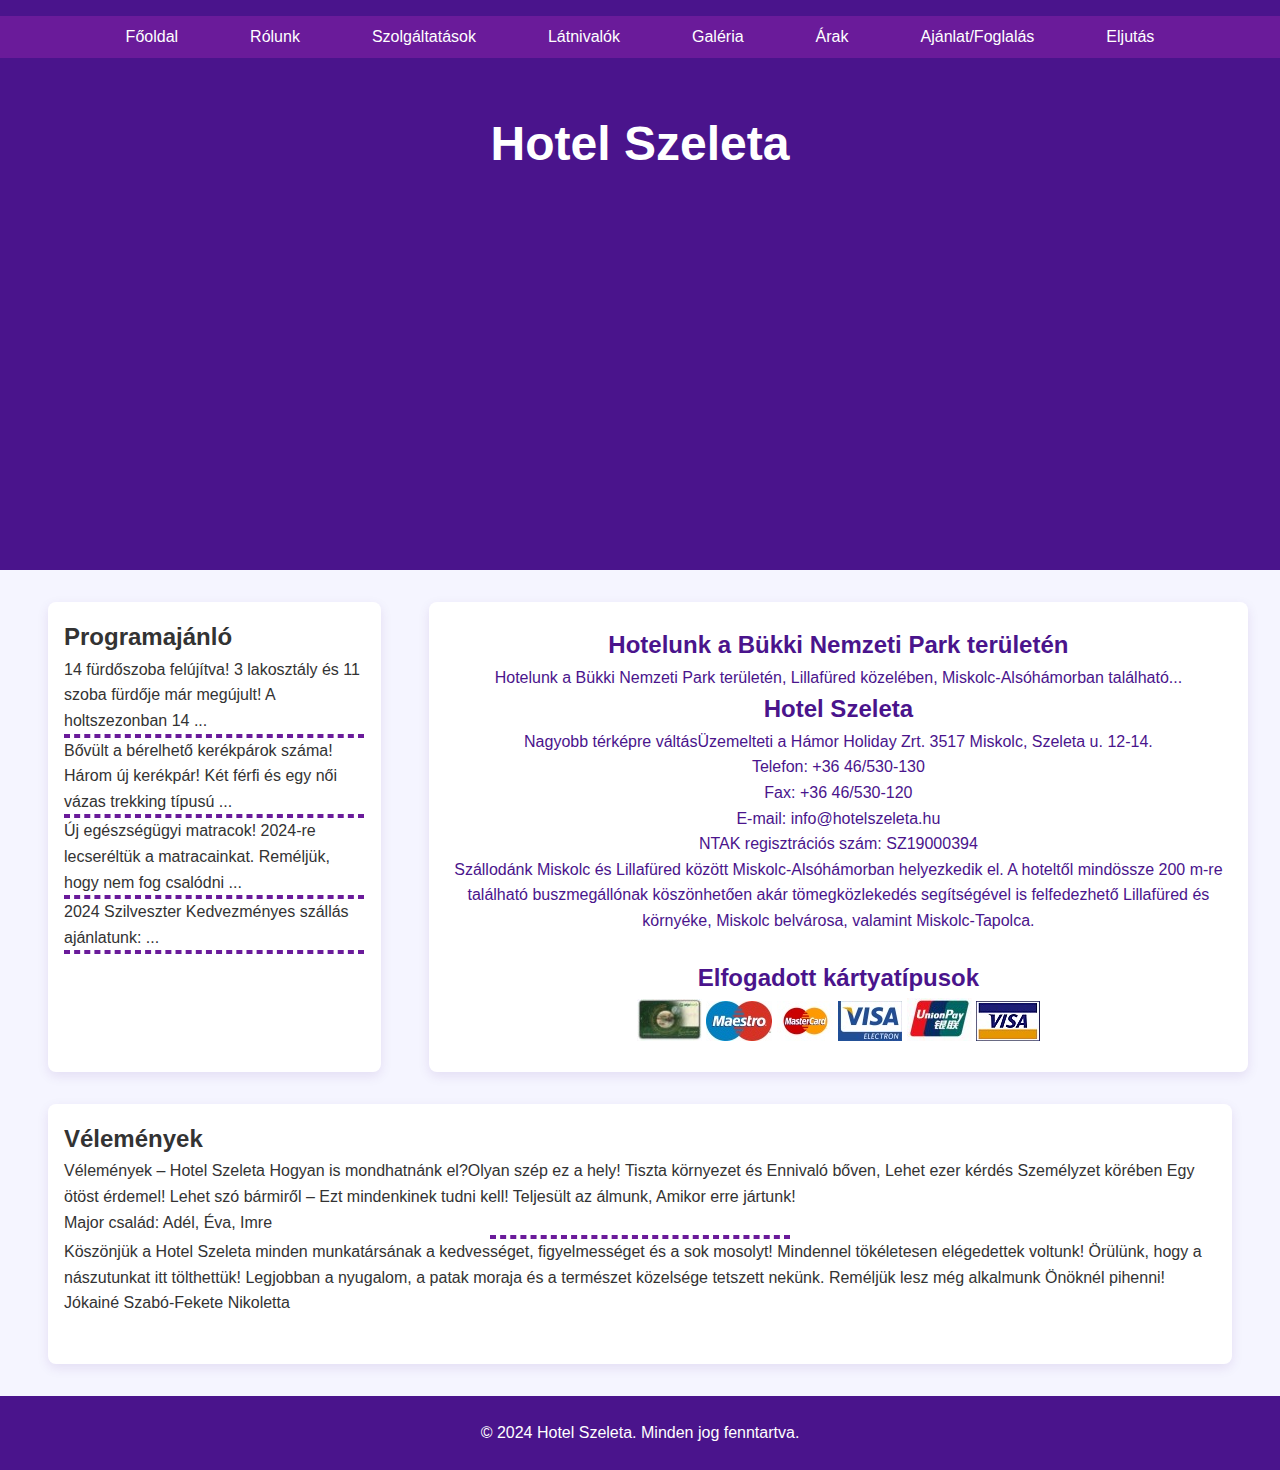
<file: index.html>
<!DOCTYPE html>
<html lang="hu">
<head>
    <meta charset="UTF-8">
    <meta name="viewport" content="width=device-width, initial-scale=1">
    <title>Hotel Szeleta</title>
    <link rel="stylesheet" href="css.css">
</head>
<body>
    <header>
        <nav>
            <ul>
                <li><a href="index.html">Főoldal</a></li>
                <li><a href="rolunk.html">Rólunk</a></li>
                <li><a href="szolgaltatasok.html">Szolgáltatások</a></li>
                <li><a href="latnivalok.html">Látnivalók</a></li>
                <li><a href="galerai.html">Galéria</a></li>
                <li><a href="arak.html">Árak</a></li>
                <li><a href="foglalas.html">Ajánlat/Foglalás</a></li>
                <li><a href="terkep.html">Eljutás</a></li>
            </ul>
        </nav>
        <div class="fejlec">
            <h1>Hotel Szeleta</h1>
            <div class="mozgatas">
                <img class="oldalak" src="kepek/keeep.png">
                <img class="oldalak" src="kepek/kep1 (13).jpeg">
                <img class="oldalak" src="kepek/kep1 (5).jpeg">
            </div>
        </div>
    </header>
    <main>
        <section class="tartalom">
            <aside class="bal">
                <div class="doboz">
                    <h2>Programajánló</h2>
                    14 fürdőszoba felújítva!
                    3 lakosztály és 11 szoba fürdője már megújult! A holtszezonban 14 ...
                    <hr class="vonal">
                    Bővült a bérelhető kerékpárok száma!
                    Három új kerékpár! Két férfi és egy női vázas trekking típusú ...
                    <hr class="vonal">
                    Új egészségügyi matracok!
                    2024-re lecseréltük a matracainkat. Reméljük, hogy nem fog csalódni ...
                    <hr class="vonal">
                    2024 Szilveszter
                    Kedvezményes szállás ajánlatunk: ...
                    <hr class="vonal">
                </div>

            </aside>
            <article class="kozep">
                <h2 class="szoveg"><b>Hotelunk a Bükki Nemzeti Park területén</b></h2>
                <p class="szoveg">Hotelunk a Bükki Nemzeti Park területén, Lillafüred közelében, Miskolc-Alsóhámorban található...</p>
                <h2 class="szoveg"> Hotel Szeleta</h2>
                <p class="szoveg"> Nagyobb térképre váltásÜzemelteti a Hámor Holiday Zrt.
                3517 Miskolc, Szeleta u. 12-14.
                <br>
                Telefon: +36 46/530-130<br>
                Fax: +36 46/530-120<br>
                E-mail: info@hotelszeleta.hu<br>
                NTAK regisztrációs szám: SZ19000394 <br></p>
                <p class="szoveg">Szállodánk Miskolc és Lillafüred között Miskolc-Alsóhámorban helyezkedik el. A hoteltől mindössze 200 m-re található buszmegállónak köszönhetően akár tömegközlekedés segítségével is felfedezhető Lillafüred és környéke, Miskolc belvárosa, valamint Miskolc-Tapolca.</p> 
                <br>
                <div class="szoveg">
                <h2 class="szoveg">Elfogadott kártyatípusok</h2>
                <img src="kepek/szep-e1325096642727.jpg" alt="" srcset="">
                <img src="kepek/maestro.jpg" alt="" srcset="">
                <img src="kepek/mastercard.jpg" alt="" srcset="">
                <img src="kepek/visa-electron.jpg" alt="" srcset="">
                <img src="kepek/union-e1325096425754.jpg" alt="" srcset="">
                <img src="kepek/visa.jpg" alt="" srcset="">
                </div>
            </article>
            <aside class="jobb">
                <div class="doboz">
                    <h2 >Vélemények</h2>
                    Vélemények – Hotel Szeleta
                    Hogyan is mondhatnánk el?Olyan szép ez a hely! Tiszta környezet és Ennivaló bőven, Lehet ezer kérdés Személyzet körében Egy ötöst érdemel! Lehet szó bármiről – Ezt mindenkinek tudni kell! Teljesült az álmunk, Amikor erre jártunk!
                    <br>Major család: Adél, Éva, Imre 
                    <hr class="vonal">
                    Köszönjük a Hotel Szeleta minden munkatársának a kedvességet, figyelmességet és a sok mosolyt! Mindennel tökéletesen elégedettek voltunk! Örülünk, hogy a nászutunkat itt tölthettük! Legjobban a nyugalom, a patak moraja és a természet közelsége tetszett nekünk. Reméljük lesz még alkalmunk Önöknél pihenni!
                    <br>Jókainé Szabó-Fekete Nikoletta
                </div>
            </aside>
        </section>
    </main>
    <footer>
        <p>© 2024 Hotel Szeleta. Minden jog fenntartva.</p>
    </footer>
</body>
</html>
</file>
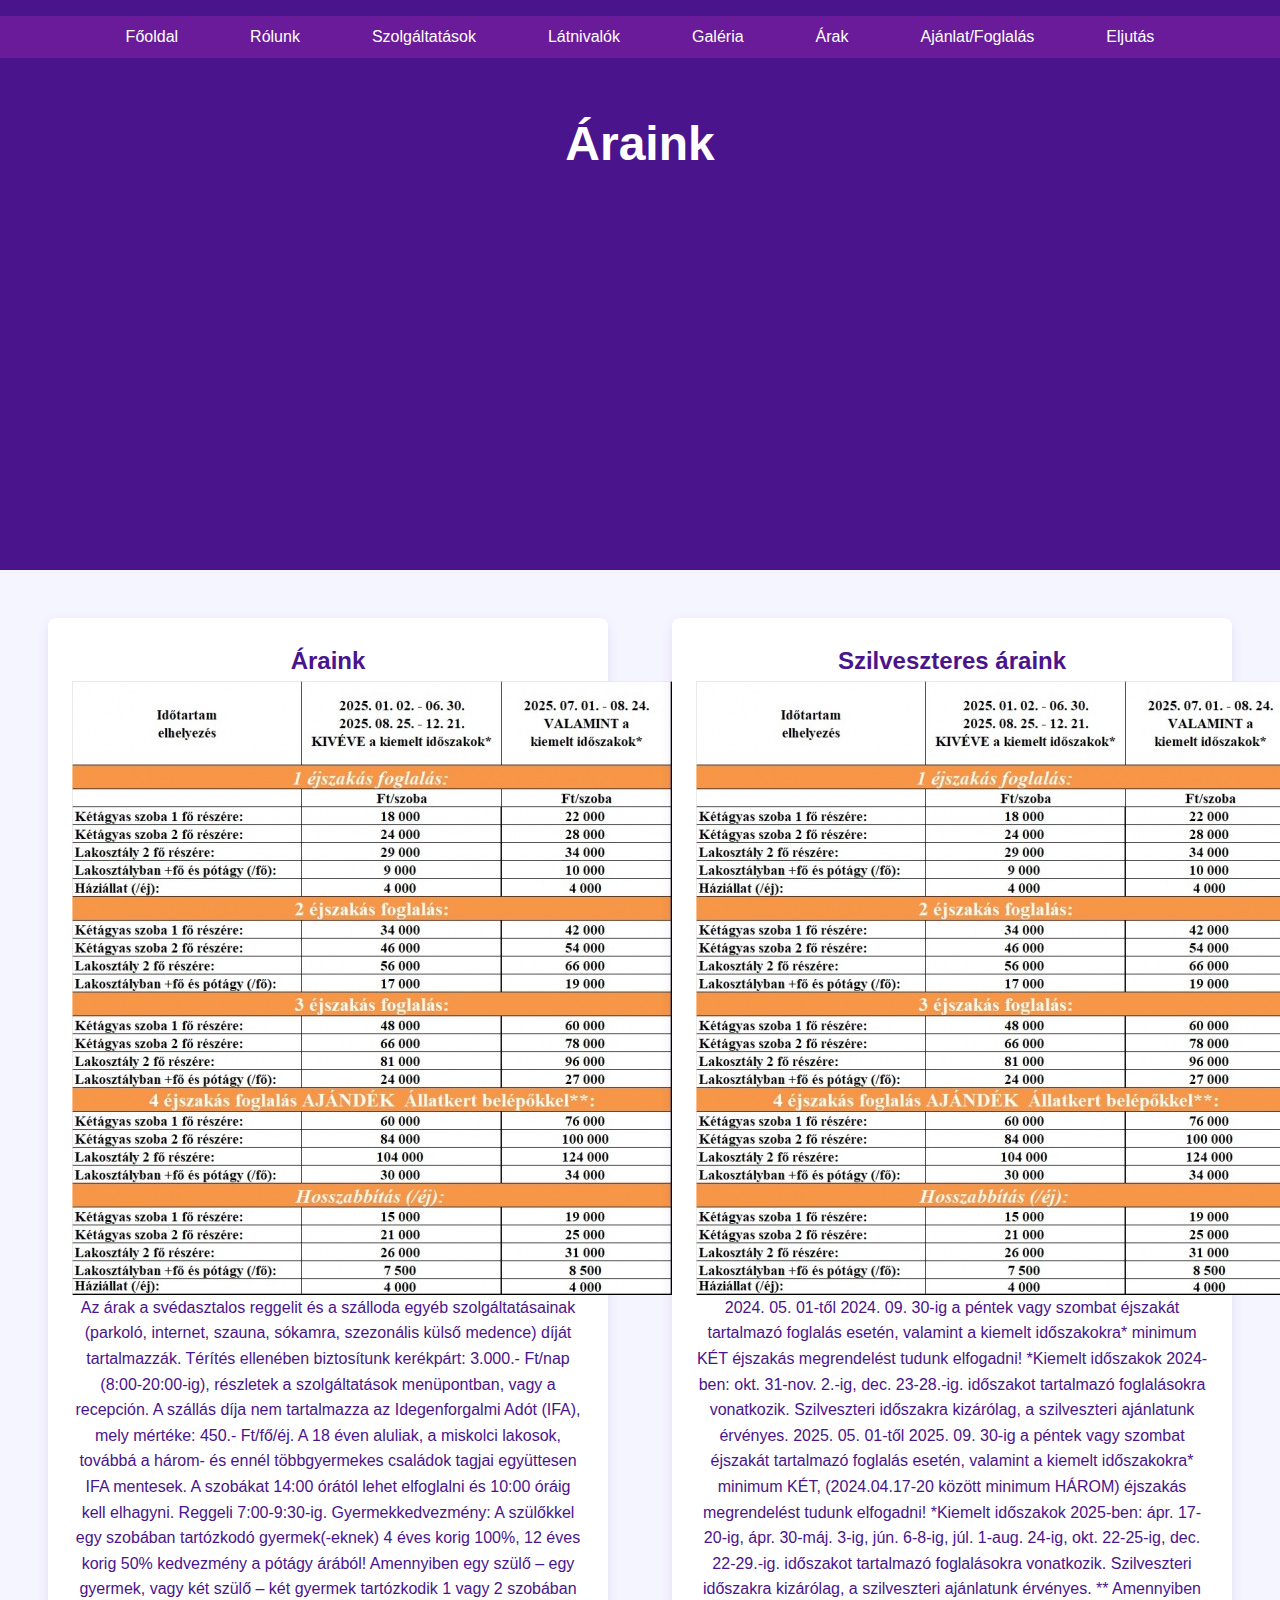
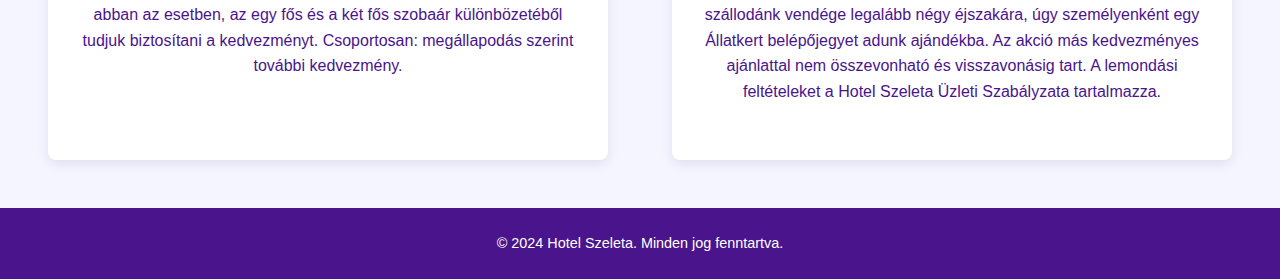
<file: arak.html>
<!DOCTYPE html>
<html lang="hu">
<head>
    <meta charset="UTF-8">
    <meta name="viewport" content="width=device-width, initial-scale=1">
    <title>Hotel Szeleta</title>
    <link rel="stylesheet" href="arak.css">
</head>
<body>
    <header>
        <nav>
            <ul>
                <li><a href="index.html">Főoldal</a></li>
                <li><a href="rolunk.html">Rólunk</a></li>
                <li><a href="szolgaltatasok.html">Szolgáltatások</a></li>
                <li><a href="latnivalok.html">Látnivalók</a></li>
                <li><a href="galeria.html">Galéria</a></li>
                <li><a href="arak.html">Árak</a></li>
                <li><a href="foglalas.html">Ajánlat/Foglalás</a></li>
                <li><a href="terkep.html">Eljutás</a></li>
            </ul>
        </nav>
        <div class="fejlec">
            <h1>Áraink</h1>
            <div class="mozgatas">
                <img class="oldalak" src="kepek/keeep.png">
                <img class="oldalak" src="kepek/kep1 (13).jpeg">
                <img class="oldalak" src="kepek/kep1 (5).jpeg">
            </div>
        </div>
    </header>
    <main>
        <section class="tartalom">
            <article class="kozep">
                <h2 class="szoveg"><b>Áraink</b></h2>
                <img class="arak" src="kepek/arak2.jpg" alt="" srcset="">
                <p class="szoveg">Az árak a svédasztalos reggelit és a szálloda egyéb szolgáltatásainak (parkoló, internet, szauna, sókamra, szezonális külső medence) díját tartalmazzák. Térítés ellenében biztosítunk kerékpárt: 3.000.- Ft/nap (8:00-20:00-ig), részletek a szolgáltatások menüpontban, vagy a recepción.

                    A szállás díja nem tartalmazza az Idegenforgalmi Adót (IFA), mely mértéke: 450.- Ft/fő/éj. A 18 éven aluliak, a miskolci lakosok, továbbá a három- és ennél többgyermekes családok tagjai együttesen IFA mentesek.
                    
                    A szobákat 14:00 órától lehet elfoglalni és 10:00 óráig kell elhagyni. Reggeli 7:00-9:30-ig.
                    
                    Gyermekkedvezmény: A szülőkkel egy szobában tartózkodó gyermek(-eknek) 4 éves korig 100%, 12 éves korig 50% kedvezmény a pótágy árából! Amennyiben egy szülő – egy gyermek, vagy két szülő – két gyermek tartózkodik 1 vagy 2 szobában abban az esetben, az egy fős és a két fős szobaár különbözetéből tudjuk biztosítani a kedvezményt.
                    
                    Csoportosan: megállapodás szerint további kedvezmény.</p>

            </article>
            <aside class="jobb">
                <div class="doboz">
                    <h2 class="szoveg">Szilveszteres áraink</h2>
                    <img class="arak" src="kepek/arak.jpg" alt="" srcset="">
                    <p class="szoveg">2024. 05. 01-től 2024. 09. 30-ig a péntek vagy szombat éjszakát tartalmazó foglalás esetén, valamint a kiemelt időszakokra* minimum KÉT éjszakás megrendelést tudunk elfogadni!

                        *Kiemelt időszakok 2024-ben: okt. 31-nov. 2.-ig, dec. 23-28.-ig. időszakot tartalmazó foglalásokra vonatkozik. Szilveszteri időszakra kizárólag, a szilveszteri ajánlatunk érvényes.
                        
                        
                        2025. 05. 01-től 2025. 09. 30-ig a péntek vagy szombat éjszakát tartalmazó foglalás esetén, valamint a kiemelt időszakokra* minimum KÉT, (2024.04.17-20 között minimum HÁROM) éjszakás megrendelést tudunk elfogadni!
                        *Kiemelt időszakok 2025-ben: ápr. 17-20-ig, ápr. 30-máj. 3-ig, jún. 6-8-ig, júl. 1-aug. 24-ig, okt. 22-25-ig, dec. 22-29.-ig. időszakot tartalmazó foglalásokra vonatkozik. Szilveszteri időszakra kizárólag, a szilveszteri ajánlatunk érvényes.
                        ** Amennyiben szállodánk vendége legalább négy éjszakára, úgy személyenként egy Állatkert belépőjegyet adunk ajándékba. Az akció más kedvezményes ajánlattal nem összevonható és visszavonásig tart.
                        
                        A lemondási feltételeket a Hotel Szeleta Üzleti Szabályzata tartalmazza.</p>

                </div>
            </aside>
        </section>
    </main>
    <footer>
        <p>© 2024 Hotel Szeleta. Minden jog fenntartva.</p>
    </footer>
</body>
</html>
</file>
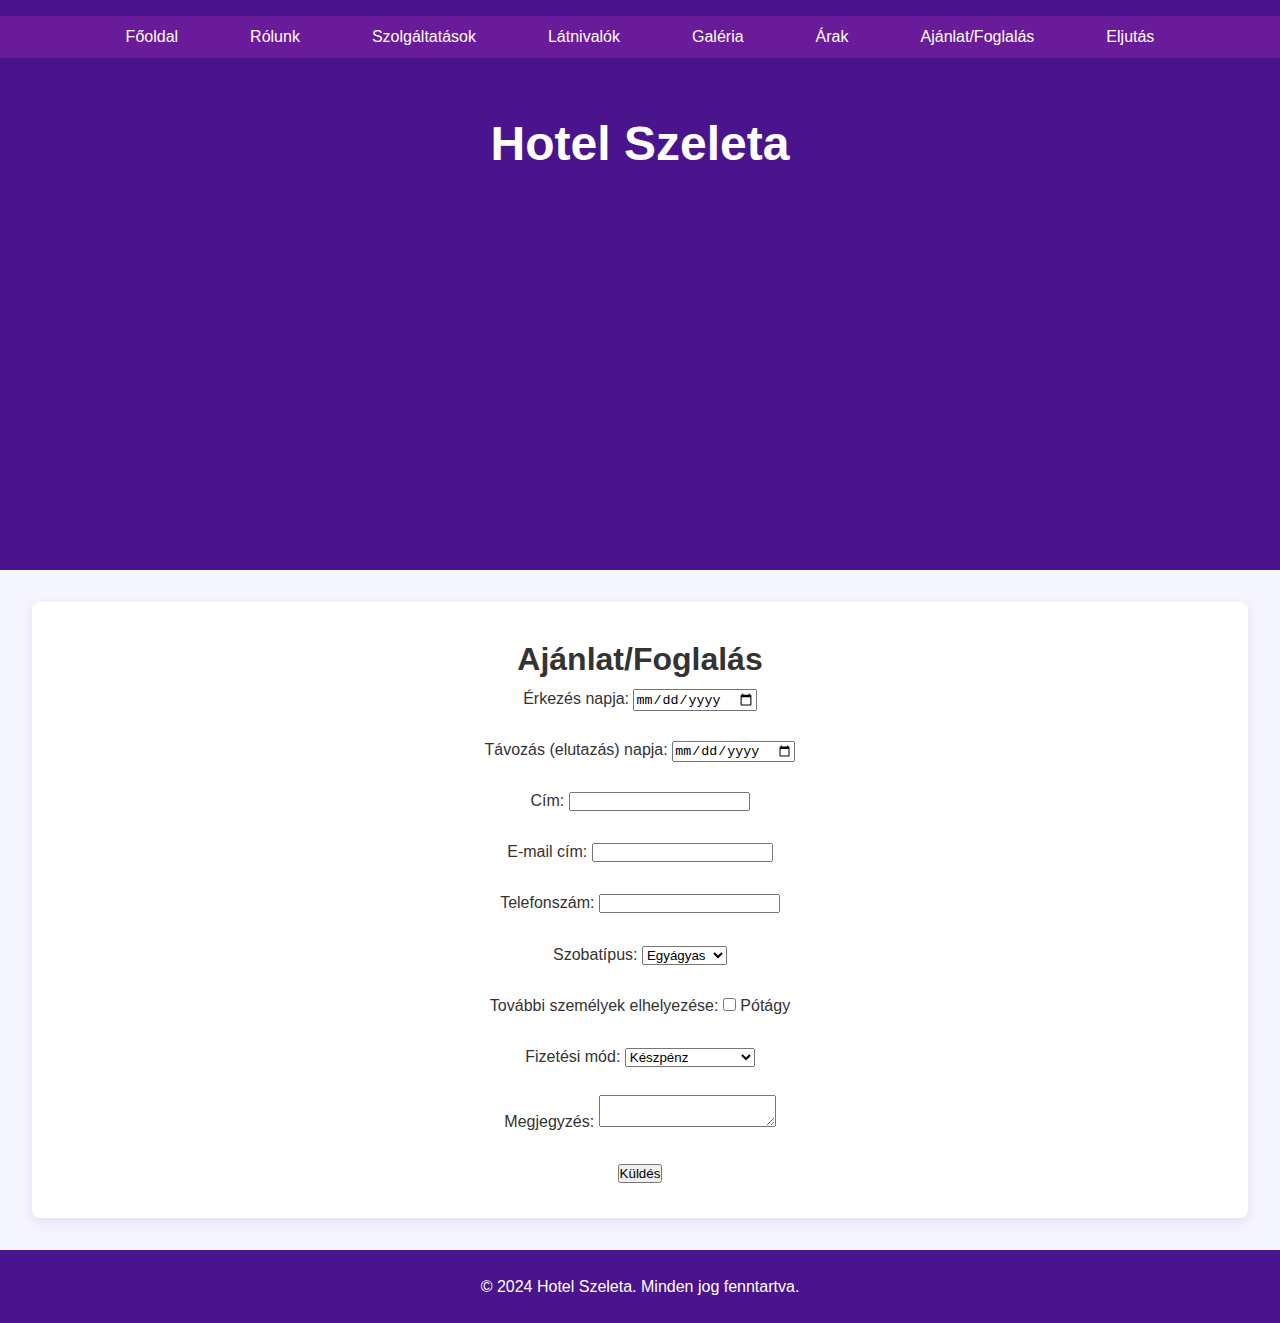
<file: foglalas.html>
<!DOCTYPE html>
<html lang="hu">
<head>
    <meta charset="UTF-8">
    <meta name="viewport" content="width=device-width, initial-scale=1">
    <title>Hotel Szeleta</title>
    <link rel="stylesheet" href="foglalas.css">
</head>
<body>
    <header>
        <nav>
            <ul>
                <li><a href="index.html">Főoldal</a></li>
                <li><a href="rolunk.html">Rólunk</a></li>
                <li><a href="szolgaltatasok.html">Szolgáltatások</a></li>
                <li><a href="latnivalok.html">Látnivalók</a></li>
                <li><a href="galeria.html">Galéria</a></li>
                <li><a href="arak.html">Árak</a></li>
                <li><a href="foglalas.html">Ajánlat/Foglalás</a></li>
                <li><a href="terkep.html">Eljutás</a></li>
            </ul>
        </nav>
        <div class="fejlec">
            <h1>Hotel Szeleta</h1>
            <div class="mozgatas">
                <img class="oldalak" src="kepek/keeep.png">
                <img class="oldalak" src="kepek/kep1 (13).jpeg">
                <img class="oldalak" src="kepek/kep1 (5).jpeg">
            </div>
        </div>
    </header>
    <main>
        <section class="tartalom">
            <article class="kozep">
                <form>
                    <h1>Ajánlat/Foglalás</h1>
                    
                    <label for="erkezes">Érkezés napja:</label>
                    <input type="date" id="erkezes" name="erkezes"><br><br>
                    
                    <label for="tavozas">Távozás (elutazás) napja:</label>
                    <input type="date" id="tavozas" name="tavozas"><br><br>
                    
                    <label for="cim">Cím:</label>
                    <input type="text" id="cim" name="cim"><br><br>
                    
                    <label for="email">E-mail cím:</label>
                    <input type="email" id="email" name="email"><br><br>
                    
                    <label for="telefon">Telefonszám:</label>
                    <input type="tel" id="telefon" name="telefon"><br><br>
                    
                    <label for="szoba">Szobatípus:</label>
                    <select id="szoba" name="szoba">
                        <option value="single">Egyágyas</option>
                        <option value="double">Kétágyas</option>
                        <option value="suite">Lakosztály</option>
                    </select><br><br>
                    
                    <label for="agy">További személyek elhelyezése:</label>
                    <input type="checkbox" id="agy" name="agy" value="agy"> Pótágy<br><br>
                    
                    <label for="fizetes">Fizetési mód:</label>
                    <select id="fizetes" name="fizetes">
                        <option value="penz">Készpénz</option>
                        <option value="kartya">Bankkártya</option>
                        <option value="otp-szep">OTP SZÉP kártya</option>
                        <option value="mkb-szep">MKB SZÉP kártya</option>
                        <option value="kandh-szep">K&H SZÉP kártya</option>
                    </select><br><br>
                    
                    <label for="megjegyzes">Megjegyzés:</label>
                    <textarea id="megjegyzes" name="megjegyzes"></textarea><br><br>
                    
                    <input type="submit" value="Küldés">
                </form>
            </article>

        </section>
    </main>
    <footer>
        <p>© 2024 Hotel Szeleta. Minden jog fenntartva.</p>
    </footer>
</body>
</html>
</file>
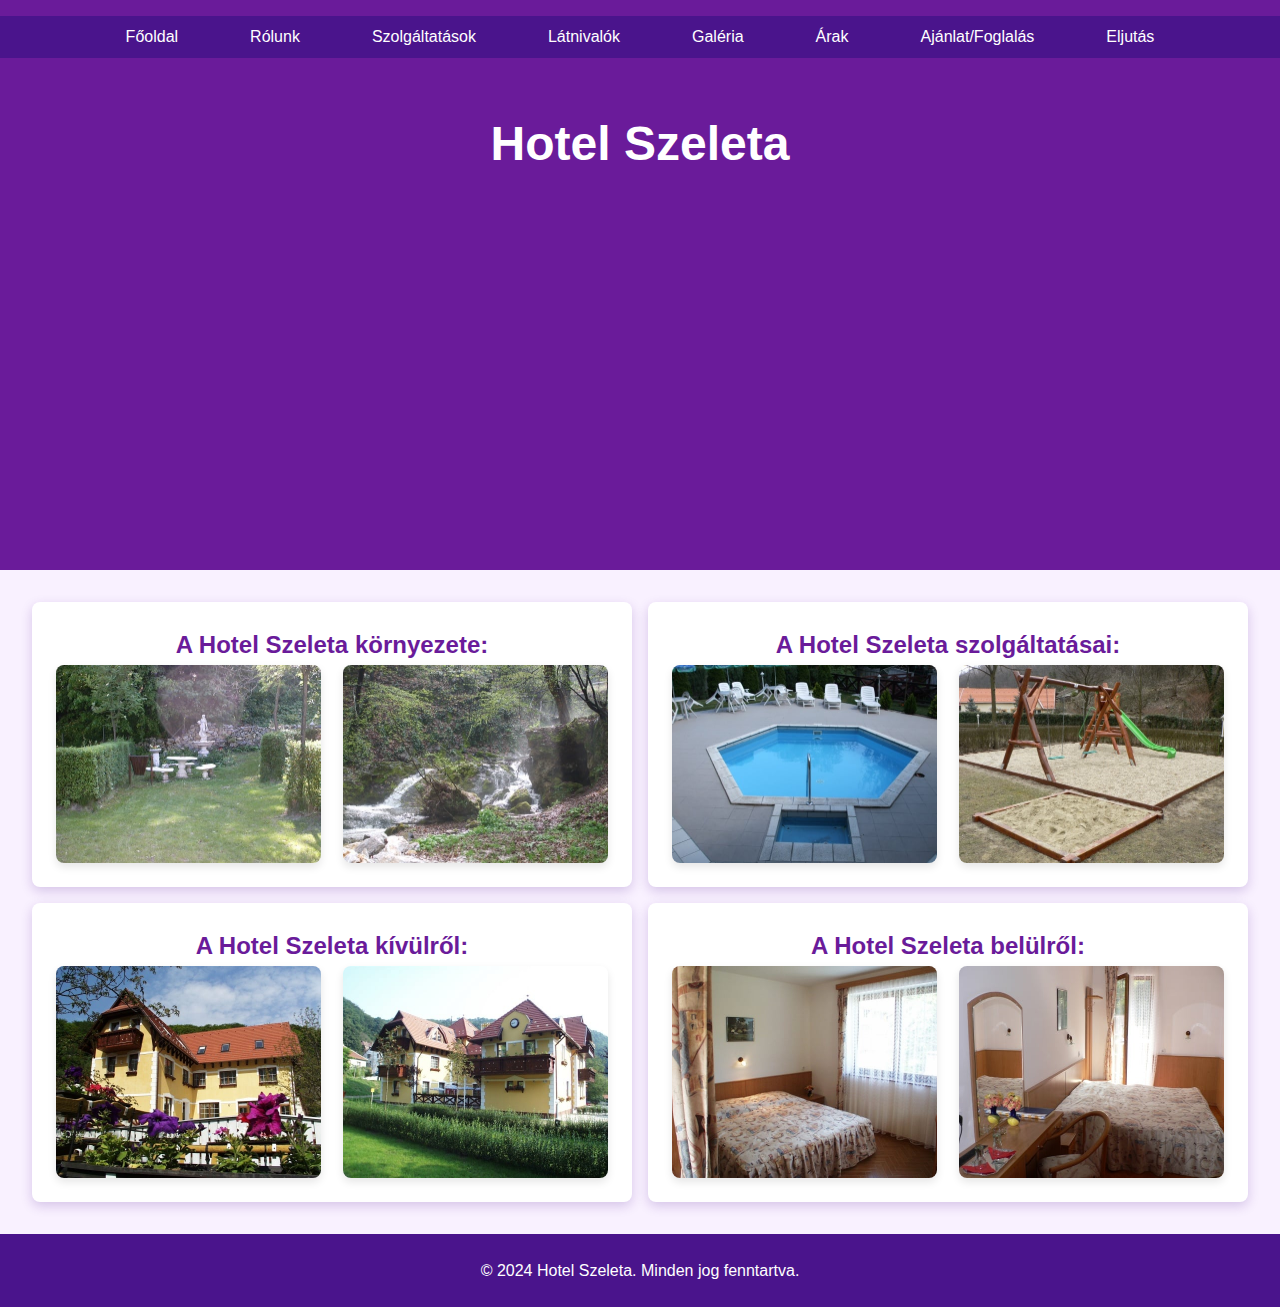
<file: galeria.html>
<!DOCTYPE html>
<html lang="hu">
<head>
    <meta charset="UTF-8">
    <meta name="viewport" content="width=device-width, initial-scale=1">
    <title>Hotel Szeleta</title>
    <link rel="stylesheet" href="galeria.css">
</head>
<body>

    <header>
        <nav>
            <ul>
                <li><a href="index.html">Főoldal</a></li>
                <li><a href="rolunk.html">Rólunk</a></li>
                <li><a href="szolgaltatasok.html">Szolgáltatások</a></li>
                <li><a href="latnivalok.html">Látnivalók</a></li>
                <li><a href="galeria.html">Galéria</a></li>
                <li><a href="arak.html">Árak</a></li>
                <li><a href="foglalas.html">Ajánlat/Foglalás</a></li>
                <li><a href="terkep.html">Eljutás</a></li>
            </ul>
        </nav>
        <div class="fejlec">
            <h1>Hotel Szeleta</h1>
            <div class="mozgatas">
                <img class="oldalak" src="kepek/keeep.png">
                <img class="oldalak" src="kepek/kep1 (13).jpeg">
                <img class="oldalak" src="kepek/kep1 (5).jpeg">
            </div>
        </div>
    </header>
    
    <main>
        <section class="tartalom">
            <div class="doboz">
                <h2 class="szoveg">A Hotel Szeleta környezete:</h2>
                <div class="kepek">
                    <img src="kepek/kep1 (11).jpeg" alt="">
                    <img src="kepek/kep1 (49).jpeg" alt="">
                </div>
            </div>

            <div class="doboz">
                <h2 class="szoveg">A Hotel Szeleta szolgáltatásai:</h2>
                <div class="kepek">
                    <img src="kepek/kep1 (30).jpeg" alt="">
                    <img src="kepek/kep1 (36).jpeg" alt="">
                </div>
            </div>

            <div class="doboz">
                <h2 class="szoveg">A Hotel Szeleta kívülről:</h2>
                <div class="kepek">
                    <img src="kepek/kep1 (13).jpeg" alt="">
                    <img src="kepek/kep1 (24).jpeg" alt="">
                </div>
            </div>

            <div class="doboz">
                <h2 class="szoveg">A Hotel Szeleta belülről:</h2>
                <div class="kepek">
                    <img src="kepek/kep1 (56).jpeg" alt="">
                    <img src="kepek/kep1 (38).jpeg" alt="">
                </div>
            </div>
        </section>
    </main>

    <footer>
        <p>© 2024 Hotel Szeleta. Minden jog fenntartva.</p>
    </footer>
</body>
</html>
</file>
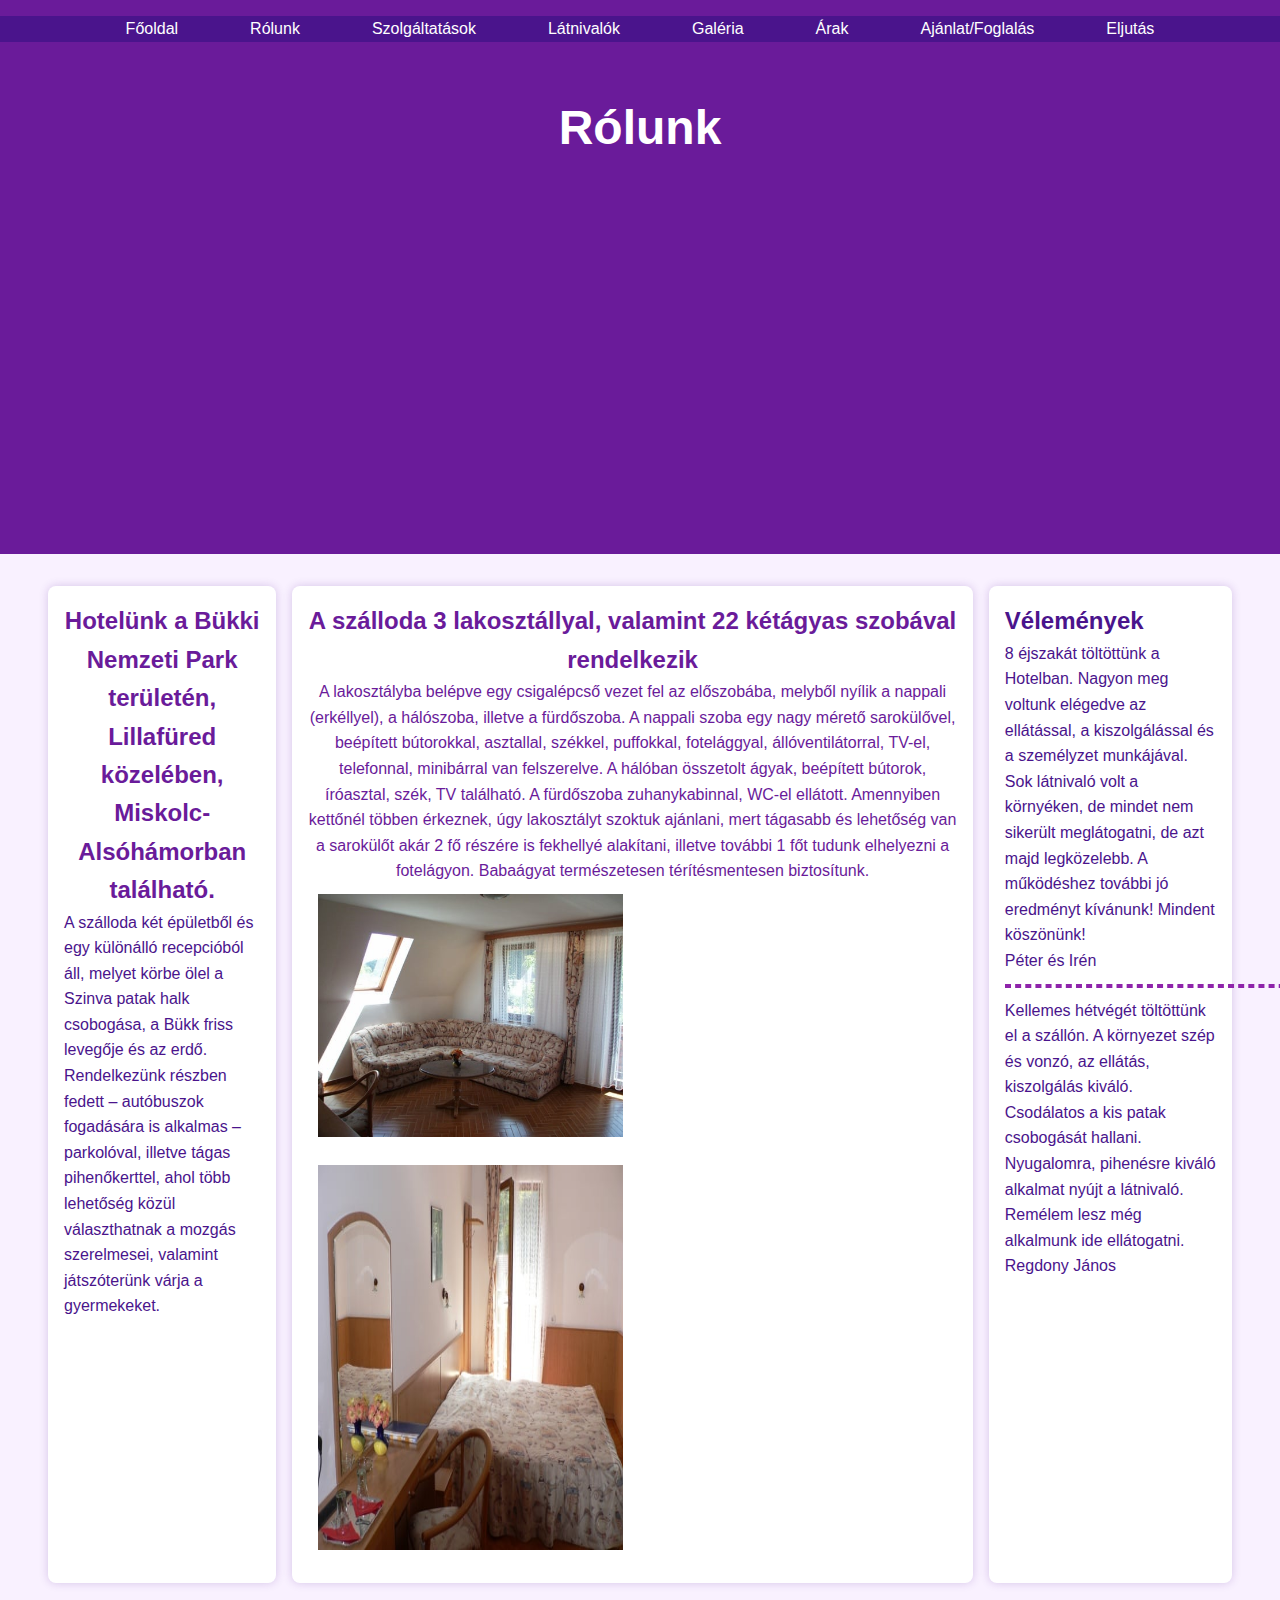
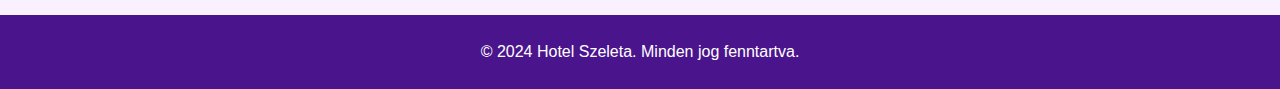
<file: rolunk.html>
<!DOCTYPE html>
<html lang="hu">
<head>
    <meta charset="UTF-8">
    <meta name="viewport" content="width=device-width, initial-scale=1">
    <title>Hotel Szeleta - Rólunk</title>
    <link rel="stylesheet" href="rolunk.css">
</head>
<body>
    <header>
        <nav>
            <ul>
                <li><a href="index.html">Főoldal</a></li>
                <li><a href="rolunk.html">Rólunk</a></li>
                <li><a href="szolgaltatasok.html">Szolgáltatások</a></li>
                <li><a href="latnivalok.html">Látnivalók</a></li>
                <li><a href="galeria.html">Galéria</a></li>
                <li><a href="arak.html">Árak</a></li>
                <li><a href="foglalas.html">Ajánlat/Foglalás</a></li>
                <li><a href="tertep.html">Eljutás</a></li>
            </ul>
        </nav>
        <div class="fejlec">
            <h1>Rólunk</h1>
            <div class="mozgatas">
                <img class="oldalak" src="kepek/keeep.png">
                <img class="oldalak" src="kepek/kep1 (13).jpeg">
                <img class="oldalak" src="kepek/kep1 (5).jpeg">
            </div>
        </div>
    </header>
    <main>
        <section class="tartalom">
            <aside class="bal">
                <div class="doboz">
                    <h2 class="szoveg">Hotelünk a Bükki Nemzeti Park területén, Lillafüred közelében, Miskolc-Alsóhámorban található.</h2>
                    A szálloda két épületből és egy különálló recepcióból áll, melyet körbe ölel a Szinva patak halk csobogása, a Bükk friss levegője és az erdő. Rendelkezünk részben fedett – autóbuszok fogadására is alkalmas – parkolóval, illetve tágas pihenőkerttel, ahol több lehetőség közül választhatnak a mozgás szerelmesei, valamint játszóterünk várja a gyermekeket.

                </div>

            </aside>
            <article class="kozep">
                <h2 class="szoveg"><b>A szálloda 3 lakosztállyal, valamint 22 kétágyas szobával rendelkezik</b></h2>
                <p class="szoveg">A lakosztályba belépve egy csigalépcső vezet fel az előszobába, melyből nyílik a nappali (erkéllyel), a hálószoba, illetve a fürdőszoba. A nappali szoba egy nagy mérető sarokülővel, beépített bútorokkal, asztallal, székkel, puffokkal, fotelággyal, állóventilátorral, TV-el, telefonnal, minibárral van felszerelve. A hálóban összetolt ágyak, beépített bútorok, íróasztal, szék, TV található. A fürdőszoba zuhanykabinnal, WC-el ellátott. Amennyiben kettőnél többen érkeznek, úgy lakosztályt szoktuk ajánlani, mert tágasabb és lehetőség van a sarokülőt akár 2 fő részére is fekhellyé alakítani, illetve további 1 főt tudunk elhelyezni a fotelágyon. Babaágyat természetesen térítésmentesen biztosítunk.</p>
                <img class="kepek2" src="kepek/kep1 (19).jpeg" alt="">
                <img class="kepek2" src="kepek/kep1 (38).jpeg" height="405px" alt="">
            </article>
            <aside class="jobb">
                <div class="doboz">
                    <h2 >Vélemények</h2>
                    8 éjszakát töltöttünk a Hotelban. Nagyon meg voltunk elégedve az ellátással, a kiszolgálással és a személyzet munkájával. Sok látnivaló volt a környéken, de mindet nem sikerült meglátogatni, de azt majd legközelebb. A működéshez további jó eredményt kívánunk! Mindent köszönünk!

                    <br>Péter és Irén
                    <hr class="vonal">
                    Kellemes hétvégét töltöttünk el a szállón. A környezet szép és vonzó, az ellátás, kiszolgálás kiváló. Csodálatos a kis patak csobogását hallani. Nyugalomra, pihenésre kiváló alkalmat nyújt a látnivaló. Remélem lesz még alkalmunk ide ellátogatni.
                    <br>Regdony János
                </div>
            </aside>
        </section>
    </main>
    <footer>
        <p>© 2024 Hotel Szeleta. Minden jog fenntartva.</p>
    </footer>
</body>
</html>
</file>
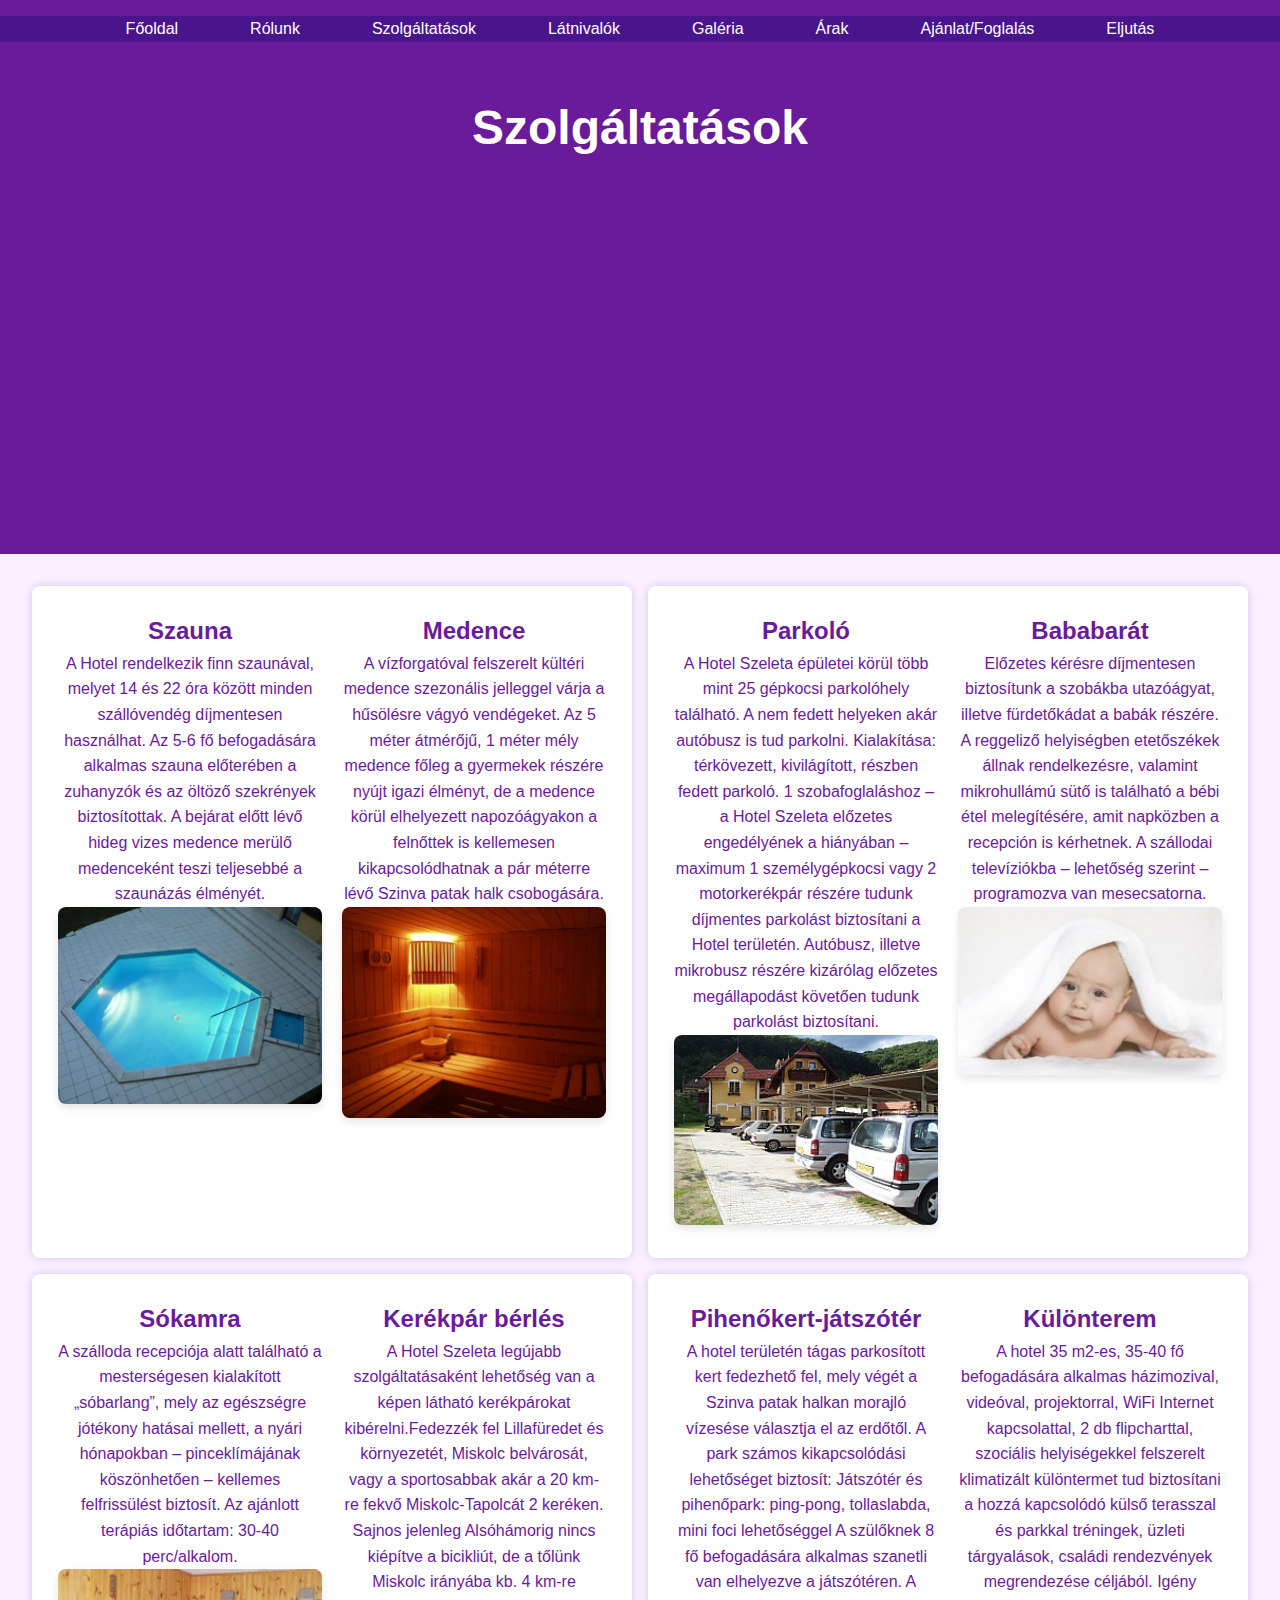
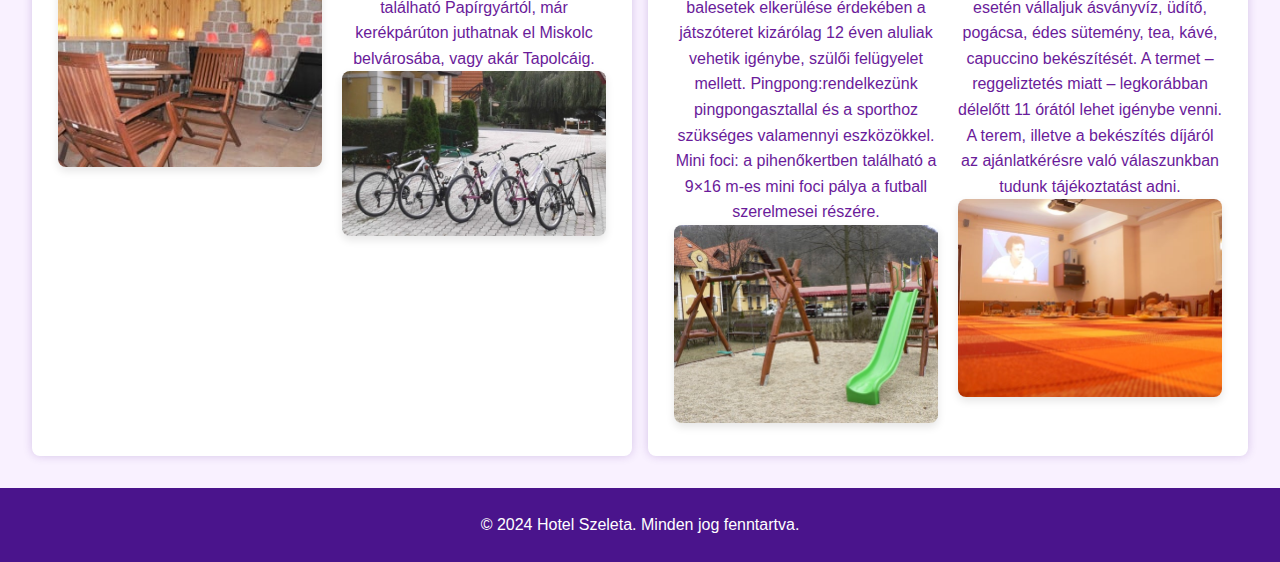
<file: szolgaltatasok.html>
<!DOCTYPE html>
<html lang="hu">
<head>
    <meta charset="UTF-8">
    <meta name="viewport" content="width=device-width, initial-scale=1">
    <title>Hotel Szeleta</title>
    <link rel="stylesheet" href="szolgaltatasok.css">
</head>
<body>

    <header>
        <nav>
            <ul>
                <li><a href="index.html">Főoldal</a></li>
                <li><a href="rolunk.html">Rólunk</a></li>
                <li><a href="szolgaltatasok.html">Szolgáltatások</a></li>
                <li><a href="latnivalok.html">Látnivalók</a></li>
                <li><a href="galeria.html">Galéria</a></li>
                <li><a href="arak.html">Árak</a></li>
                <li><a href="foglalas.html">Ajánlat/Foglalás</a></li>
                <li><a href="terkep.html">Eljutás</a></li>
            </ul>
        </nav>
        <div class="fejlec">
            <h1>Szolgáltatások</h1>
            <div class="mozgatas">
                <img class="oldalak" src="kepek/keeep.png">
                <img class="oldalak" src="kepek/kep1 (13).jpeg">
                <img class="oldalak" src="kepek/kep1 (5).jpeg">
            </div>
        </div>
    </header>
    
    <main>
        <section class="tartalom">
            <div class="doboz">
                <div class="fodoboz">

                    <div class="belsodoboz">
                        <h2 class="szoveg">Szauna</h2>
                        <p class="szoveg">A Hotel rendelkezik finn szaunával, melyet 14 és 22 óra között minden szállóvendég díjmentesen használhat. Az 5-6 fő befogadására alkalmas szauna előterében a zuhanyzók és az öltöző szekrények biztosítottak. A bejárat előtt lévő hideg vizes medence merülő medenceként teszi teljesebbé a szaunázás élményét. </p>
                        <img src="kepek/kep1 (7).jpeg" alt="" class="kep">
                    </div>
                    <div class="belsodoboz">
                        <h2 class="szoveg">Medence</h2>
                        <p class="szoveg">A vízforgatóval felszerelt kültéri medence szezonális jelleggel várja a hűsölésre vágyó vendégeket. Az 5 méter átmérőjű, 1 méter mély medence főleg a gyermekek részére nyújt igazi élményt, de a medence körül elhelyezett napozóágyakon a felnőttek is kellemesen kikapcsolódhatnak a pár méterre lévő Szinva patak halk csobogására.</p>
                        <img src="kepek/kep1 (51).jpeg" alt="" class="kep">
                    </div>
                </div>
            </div>

            <div class="doboz">
                <div class="fodoboz">

                    <div class="belsodoboz">
                        <h2 class="szoveg">Parkoló</h2>
                        <p class="szoveg">A Hotel Szeleta épületei körül több mint 25 gépkocsi parkolóhely található. A nem fedett helyeken akár autóbusz is tud parkolni. Kialakítása: térkövezett, kivilágított, részben fedett parkoló.
                            1 szobafoglaláshoz – a Hotel Szeleta előzetes engedélyének a hiányában – maximum 1 személygépkocsi vagy 2 motorkerékpár részére tudunk díjmentes parkolást biztosítani a Hotel területén. Autóbusz, illetve mikrobusz részére kizárólag előzetes megállapodást követően tudunk parkolást biztosítani. </p>
                        <img src="kepek/parkolo.jpg" alt="" class="kep">
                    </div>
                    <div class="belsodoboz">
                        <h2 class="szoveg">Bababarát</h2>
                        <p class="szoveg">Előzetes kérésre díjmentesen biztosítunk a szobákba utazóágyat, illetve fürdetőkádat a babák részére. A reggeliző helyiségben etetőszékek állnak rendelkezésre, valamint mikrohullámú sütő is található a bébi étel melegítésére, amit napközben a recepción is kérhetnek. A szállodai televíziókba – lehetőség szerint – programozva van mesecsatorna.</p>
                        <img src="kepek/baba.jpg" alt="" class="kep">
                    </div>
                </div>
            </div>

            <div class="doboz">
                <div class="fodoboz">

                    <div class="belsodoboz">
                        <h2 class="szoveg">Sókamra</h2>
                        <p class="szoveg"> A szálloda recepciója alatt található a mesterségesen kialakított „sóbarlang”, mely az egészségre jótékony hatásai mellett, a nyári hónapokban – pinceklímájának köszönhetően – kellemes felfrissülést biztosít. Az ajánlott terápiás időtartam: 30-40 perc/alkalom.</p>
                        <img src="kepek/kep1 (16).jpeg" alt="" class="kep">
                    </div>
                    <div class="belsodoboz">
                        <h2 class="szoveg">Kerékpár bérlés</h2>
                        <p class="szoveg">A Hotel Szeleta legújabb szolgáltatásaként lehetőség van a képen látható kerékpárokat kibérelni.Fedezzék fel Lillafüredet és környezetét, Miskolc belvárosát, vagy a sportosabbak akár a 20 km-re fekvő Miskolc-Tapolcát 2 keréken. Sajnos jelenleg Alsóhámorig nincs kiépítve a bicikliút, de a tőlünk Miskolc irányába kb. 4 km-re található Papírgyártól, már kerékpárúton juthatnak el Miskolc belvárosába, vagy akár Tapolcáig.</p>
                        <img src="kepek/kep1 (46).jpeg" alt="" class="kep">
                    </div>
                </div>
            </div>

            <div class="doboz">
                <div class="fodoboz">

                    <div class="belsodoboz">
                        <h2 class="szoveg">Pihenőkert-játszótér</h2>
                        <p class="szoveg">A hotel területén tágas parkosított kert fedezhető fel, mely végét a Szinva patak halkan morajló vízesése választja el az erdőtől. A park számos kikapcsolódási lehetőséget biztosít:
                            Játszótér és pihenőpark: ping-pong, tollaslabda, mini foci lehetőséggel
                            A szülőknek 8 fő befogadására alkalmas szanetli van elhelyezve a játszótéren. A balesetek elkerülése érdekében a játszóteret kizárólag 12 éven aluliak vehetik igénybe, szülői felügyelet mellett.
                            Pingpong:rendelkezünk pingpongasztallal és a sporthoz szükséges valamennyi eszközökkel.
                            Mini foci: a pihenőkertben található a 9×16 m-es mini foci pálya a futball szerelmesei részére.</p>
                        <img src="kepek/kep1 (15).jpeg" alt="" class="kep">
                    </div>
                    <div class="belsodoboz">
                        <h2 class="szoveg">Különterem</h2>
                        <p class="szoveg">A hotel 35 m2-es, 35-40 fő befogadására alkalmas házimozival, videóval, projektorral, WiFi Internet kapcsolattal, 2 db flipcharttal, szociális helyiségekkel felszerelt klimatizált különtermet tud biztosítani a hozzá kapcsolódó külső terasszal és parkkal tréningek, üzleti tárgyalások, családi rendezvények megrendezése céljából.

                            Igény esetén vállaljuk ásványvíz, üdítő, pogácsa, édes sütemény, tea, kávé, capuccino bekészítését.
                            
                            A termet – reggeliztetés miatt – legkorábban délelőtt 11 órától lehet igénybe venni.
                            
                            A terem, illetve a bekészítés díjáról az ajánlatkérésre való válaszunkban tudunk tájékoztatást adni.</p>
                        <img src="kepek/kep1 (29).jpeg" alt="" class="kep">
                    </div>
                </div>
            </div>
        </section>
    </main>

    <footer>
        <p>© 2024 Hotel Szeleta. Minden jog fenntartva.</p>
    </footer>
</body>
</html>
</file>
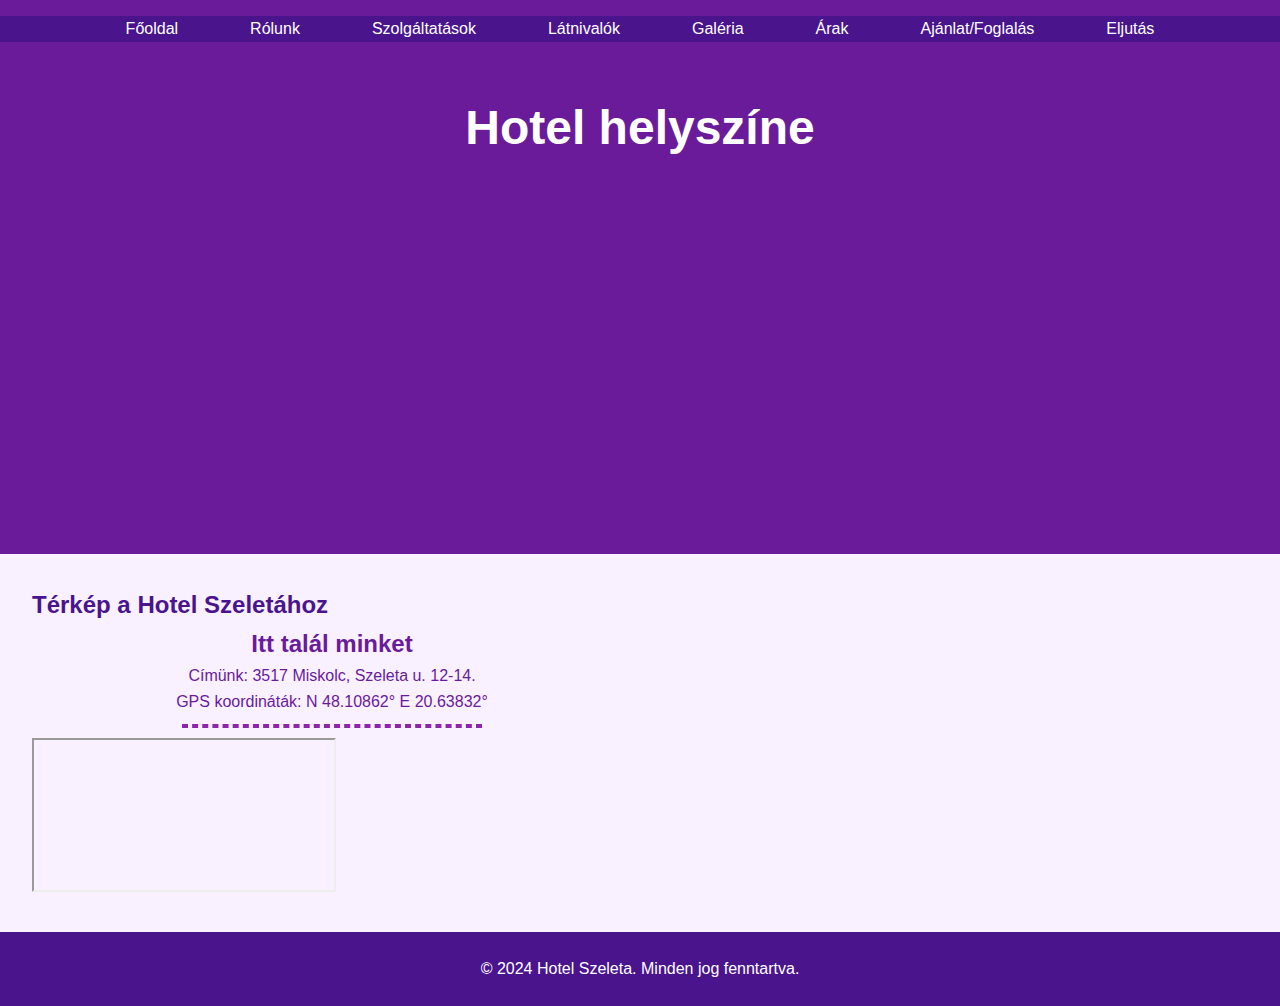
<file: terkep.html>
<!DOCTYPE html>
<html lang="hu">
<head>
    <meta charset="UTF-8">
    <meta name="viewport" content="width=device-width, initial-scale=1">
    <title>Hotel Szeleta</title>
    <link rel="stylesheet" href="terkep.css">
</head>
<body>
    <header>
        <nav>
            <ul>
                <li><a href="index.html">Főoldal</a></li>
                <li><a href="rolunk.html">Rólunk</a></li>
                <li><a href="szolgaltatasok.html">Szolgáltatások</a></li>
                <li><a href="latnivalok.html">Látnivalók</a></li>
                <li><a href="galeria.html">Galéria</a></li>
                <li><a href="arak.html">Árak</a></li>
                <li><a href="foglalas.html">Ajánlat/Foglalás</a></li>
                <li><a href="terkep.html">Eljutás</a></li>
            </ul>
        </nav>
        <div class="fejlec">
            <h1>Hotel helyszíne</h1>
            <div class="mozgatas">
                <img class="oldalak" src="kepek/keeep.png">
                <img class="oldalak" src="kepek/kep1 (13).jpeg">
                <img class="oldalak" src="kepek/kep1 (5).jpeg">
            </div>
        </div>
    </header>
    <main>
        <section class="tartalom">

            <article class="kozep">
                <div id="terkep2">
                    <h2>Térkép a Hotel Szeletához</h2>
                    <h2 class="szoveg">Itt talál minket</h2>
                    <p class="szoveg">Címünk: 3517 Miskolc, Szeleta u. 12-14.</p>
                    <p class="szoveg">GPS koordináták: N 48.10862° E 20.63832°</p>
                    <hr class="vonal">
                    <iframe 
                        class="terkep"
                        src="https://www.google.com/maps/embed?pb=!1m18!1m12!1m3!1d3361.3301155419585!2d20.63794567965408!3d48.10853301434082!2m3!1f0!2f0!3f0!3m2!1i1024!2i768!4f13.1!3m3!1m2!1s0x47409db98bdb182f%3A0x22021e73fc12cc28!2sHOTEL%20SZELETA!5e1!3m2!1shu!2shu!4v1727805525453!5m2!1shu!2shu"
                        allowfullscreen="" 
                        loading="lazy" 
                        referrerpolicy="no-referrer-when-downgrade">
                    </iframe>
                       
                    </iframe>
                </div>
            </article>
        </section>
    </main>
    <footer>
        <p>© 2024 Hotel Szeleta. Minden jog fenntartva.</p>
    </footer>
</body>
</html>
</file>
<file: css.css>
* {
    margin: 0;
    padding: 0;
    box-sizing: border-box;
}

body {
    font-family: 'Arial', sans-serif;
    line-height: 1.6;
    color: #333;
    background-color: #f5f5ff; /* Light lavender background */
    transition: background-color 0.3s ease;
}

header {
    background: #4a148c; /* Deep purple */
    color: #fff;
    padding: 1rem 0;
}

nav ul {
    list-style: none;
    display: flex;
    justify-content: center;
    padding: 0.5rem;
    background-color: #6a1b9a; /* Slightly lighter purple */
}

nav ul li {
    margin: 0 1rem;
}

nav ul li a {
    color: #fff;
    text-decoration: none;
    padding: 0.75rem 1.25rem;
    border-radius: 5px;
    transition: background 0.3s, color 0.3s;
}

nav ul li a:hover {
    background: #8e24aa; /* Lighter purple for hover */
    color: #f1e4ff;
}

.fejlec {
    text-align: center;
    padding: 3rem 0;
    background-color: #4a148c; /* Consistent deep purple */
    color: #fff;
}

.fejlec h1 {
    font-size: 3rem;
    margin-bottom: 1.5rem;
}

.mozgatas {
    position: relative;
    width: 100vw; 
    height: 300px;
    overflow: hidden;
}

.oldalak {
    position: absolute;
    width: 100%;
    height: 100%;
    top: 0;
    left: 0;
    opacity: 0;
    animation: fade 12s infinite;
    object-fit: cover;
    object-position: center;
}

.oldalak:nth-child(1) {
    animation-delay: 0s;
}

.oldalak:nth-child(2) {
    animation-delay: 4s;
}

.oldalak:nth-child(3) {
    animation-delay: 8s;
}

@keyframes fade {
    0%, 53.33%, 100% {
        opacity: 0;
    }
    20%, 33.33% {
        opacity: 1;
    }
}

@media screen and (max-width: 768px) {
    nav ul {
        flex-direction: column;
        align-items: center;
    }
}

main {
    display: flex;
    flex-wrap: wrap; /* Ensures responsiveness */
    gap: 2rem;
    justify-content: space-between;
    padding: 2rem;
}

.tartalom {
    display: flex;
    width: 100%;
    flex-wrap: wrap;
    gap: 2rem;
}

.bal, .jobb {
    flex: 1 1 20%; /* Responsive columns */
    padding: 1rem;
    background: #fff;
    margin: 0 1rem;
    box-shadow: 0 4px 12px rgba(74, 20, 140, 0.1); /* Purple shadow */
    border-radius: 8px;
}

.kozep {
    flex: 1 1 60%;
    padding: 1.5rem;
    background: #fff;
    box-shadow: 0 4px 12px rgba(74, 20, 140, 0.1);
    border-radius: 8px;
}

.doboz {
    margin-bottom: 2rem;
}

footer {
    text-align: center;
    padding: 1.5rem 0;
    background: #4a148c; /* Consistent deep purple */
    color: #fff;
}

.vonal {
    display: block;
    margin-left: auto;
    margin-right: auto;
    width: 300px;
    border: 2px dashed #6a1b9a; /* Purple dashed line */
}

.szoveg {
    text-align: center;
    color: #4a148c; /* Deep purple text */
}
</file>
<file: arak.css>
* {
    margin: 0;
    padding: 0;
    box-sizing: border-box;
}

body {
    font-family: 'Arial', sans-serif;
    line-height: 1.6;
    color: #333;
    background-color: #f5f5ff; /* Light lavender background */
    transition: background-color 0.3s ease;
}

header {
    background: #4a148c; /* Deep purple */
    color: #fff;
    padding: 1rem 0;
}

nav ul {
    list-style: none;
    display: flex;
    justify-content: center;
    padding: 0.5rem;
    background-color: #6a1b9a; /* Slightly lighter purple */
}

nav ul li {
    margin: 0 1rem;
}

nav ul li a {
    color: #fff;
    text-decoration: none;
    padding: 0.75rem 1.25rem;
    border-radius: 5px;
    transition: background 0.3s, color 0.3s;
}

nav ul li a:hover {
    background: #8e24aa; /* Hover color: lighter purple */
    color: #f1e4ff; /* Softer hover text color */
}

.fejlec {
    text-align: center;
    padding: 3rem 0;
    background-color: #4a148c; /* Same as header for consistency */
    color: #fff;
}

.fejlec h1 {
    font-size: 3rem;
    margin-bottom: 1.5rem;
}

.mozgatas {
    position: relative;
    width: 100%;
    height: 300px;
    overflow: hidden;
}

.oldalak {
    position: absolute;
    width: 100%;
    height: 100%;
    top: 0;
    left: 0;
    opacity: 0;
    animation: fade 12s infinite;
    object-fit: cover;
    object-position: center;
}

.oldalak:nth-child(1) {
    animation-delay: 0s;
}

.oldalak:nth-child(2) {
    animation-delay: 4s;
}

.oldalak:nth-child(3) {
    animation-delay: 8s;
}

@keyframes fade {
    0%, 53.33%, 100% {
        opacity: 0;
    }
    20%, 33.33% {
        opacity: 1;
    }
}

main {
    display: flex;
    flex-wrap: wrap;
    gap: 2rem;
    justify-content: center;
    padding: 2rem;
}

.tartalom {
    display: flex;
    flex-wrap: wrap;
    gap: 2rem;
    width: 100%;
}

.jobb, .kozep {
    flex: 1;
    min-width: 300px;
    padding: 1.5rem;
    background: #fff;
    margin: 1rem;
    box-shadow: 0 4px 12px rgba(74, 20, 140, 0.1); /* Purple shadow */
    border-radius: 8px;
}

.doboz {
    margin-bottom: 2rem;
}

footer {
    text-align: center;
    padding: 1.5rem 0;
    background: #4a148c; /* Consistent deep purple */
    color: #fff;
    font-size: 0.9rem;
}

.vonal {
    display: block;
    margin: 5px auto;
    width: 300px;
    border: 2px dashed #6a1b9a; /* Purple dashed line */
}

.szoveg {
    text-align: center;
    color: #4a148c; /* Text in deep purple */
}

.arak {
    margin-left: auto;
    margin-right: auto;
    display: block;
    color: #4a148c; /* Text color for pricing */
}
</file>
<file: foglalas.css>
* {
    margin: 0;
    padding: 0;
    box-sizing: border-box;
}

body {
    font-family: 'Arial', sans-serif;
    line-height: 1.6;
    color: #333;
    background-color: #f5f5ff; /* Light lavender background */
    transition: background-color 0.3s ease;
}

header {
    background: #4a148c; /* Deep purple */
    color: #fff;
    padding: 1rem 0;
}

nav ul {
    list-style: none;
    display: flex;
    justify-content: center;
    padding: 0.5rem;
    background-color: #6a1b9a; /* Slightly lighter purple */
}

nav ul li {
    margin: 0 1rem;
}

nav ul li a {
    color: #fff;
    text-decoration: none;
    padding: 0.75rem 1.25rem;
    border-radius: 5px;
    transition: background 0.3s, color 0.3s;
}

nav ul li a:hover {
    background: #8e24aa; /* Hover: lighter purple */
    color: #f1e4ff;
}

.fejlec {
    text-align: center;
    padding: 3rem 0;
    background-color: #4a148c; /* Consistent deep purple */
    color: #fff;
}

.fejlec h1 {
    font-size: 3rem;
    margin-bottom: 1.5rem;
}

.mozgatas {
    position: relative;
    width: 100vw; 
    height: 300px;
    overflow: hidden;
}

.oldalak {
    position: absolute;
    width: 100%;
    height: 100%;
    top: 0;
    left: 0;
    opacity: 0;
    animation: fade 12s infinite;
    object-fit: cover;
    object-position: center;
}

.oldalak:nth-child(1) {
    animation-delay: 0s;
}

.oldalak:nth-child(2) {
    animation-delay: 4s;
}

.oldalak:nth-child(3) {
    animation-delay: 8s;
}

@keyframes fade {
    0%, 53.33%, 100% {
        opacity: 0;
    }
    20%, 33.33% {
        opacity: 1;
    }
}

main {
    display: flex;
    justify-content: center;
    padding: 2rem;
}

.tartalom {
    display: flex;
    width: 100%;
    justify-content: center;
}

.kozep {
    width: 100%;
    padding: 2rem;
    background: #fff;
    box-shadow: 0 4px 12px rgba(74, 20, 140, 0.1); /* Purple shadow */
    text-align: center;
    border-radius: 8px;
}

footer {
    text-align: center;
    padding: 1.5rem 0;
    background: #4a148c; /* Consistent deep purple */
    color: #fff;
}

.vonal {
    display: block;
    margin-left: auto;
    margin-right: auto;
    width: 300px;
    border: 2px dashed #6a1b9a; /* Purple dashed line */
    margin-top: 5px;
    margin-bottom: 5px;
}

.szoveg {
    text-align: center;
    color: #4a148c; /* Deep purple text */
}
</file>
<file: galeria.css>
* {
    margin: 0;
    padding: 0;
    box-sizing: border-box;
}

body {
    font-family: 'Arial', sans-serif;
    line-height: 1.6;
    color: #4a148c; /* Deep purple text */
    background-color: #f5f5ff; /* Light lavender background */
    transition: background-color 0.3s ease;
}

header {
    background: #6a1b9a; /* Medium purple */
    color: #fff;
    padding: 1rem 0;
}

nav ul {
    list-style: none;
    display: flex;
    justify-content: center;
    padding: 0.5rem;
    background-color: #4a148c; /* Deep purple */
}

nav ul li {
    margin: 0 1rem;
}

nav ul li a {
    color: #fff;
    text-decoration: none;
    padding: 0.75rem 1.25rem;
    border-radius: 5px;
    transition: background 0.3s, color 0.3s;
}

nav ul li a:hover {
    background: #8e24aa; /* Lighter purple */
    color: #f1e4ff;
}

.fejlec {
    text-align: center;
    padding: 3rem 0;
    background-color: #6a1b9a; /* Medium purple */
    color: #fff;
}

.fejlec h1 {
    font-size: 3rem;
    margin-bottom: 1.5rem;
}

.mozgatas {
    position: relative;
    width: 100vw;
    height: 300px;
    overflow: hidden;
}

.oldalak {
    position: absolute;
    width: 100%;
    height: 100%;
    top: 0;
    left: 0;
    opacity: 0;
    animation: fade 12s infinite;
    object-fit: cover;
    object-position: center;
}

.oldalak:nth-child(1) {
    animation-delay: 0s;
}

.oldalak:nth-child(2) {
    animation-delay: 4s;
}

.oldalak:nth-child(3) {
    animation-delay: 8s;
}

@keyframes fade {
    0%, 53.33%, 100% {
        opacity: 0;
    }
    20%, 33.33% {
        opacity: 1;
    }
}

main {
    padding: 2rem;
    background-color: #f9f1ff; /* Light purple background */
}

.tartalom {
    display: grid;
    grid-template-columns: repeat(2, 1fr); 
    gap: 1rem;
}

.doboz {
    padding: 1.5rem;
    background: #fff;
    box-shadow: 0 4px 12px rgba(74, 20, 140, 0.2); /* Purple shadow */
    border-radius: 8px;
    transition: transform 0.3s ease;
}

.doboz:hover {
    transform: scale(1.05);
}

.kepek {
    display: flex;
    justify-content: space-between;
}

.kepek img {
    width: 48%;
    height: auto;
    border-radius: 8px;
    box-shadow: 0 4px 8px rgba(0, 0, 0, 0.1);
}

footer {
    text-align: center;
    padding: 1.5rem 0;
    background: #4a148c; /* Deep purple */
    color: #fff;
}

.vonal {
    display: block;
    margin-left: auto;
    margin-right: auto;
    width: 300px;
    border: 2px dashed #8e24aa; /* Light purple dashed line */
    margin-top: 10px;
    margin-bottom: 10px;
}

.szoveg {
    text-align: center;
    color: #6a1b9a; /* Medium purple */
}
</file>
<file: rolunk.css>
* {
    margin: 0;
    padding: 0;
    box-sizing: border-box;
}

body {
    font-family: 'Arial', sans-serif;
    line-height: 1.6;
    color: #4a148c; /* Deep purple text */
    background-color: #f5f5ff; /* Light lavender background */
    transition: background-color 0.3s ease;
}

header {
    background: #6a1b9a; /* Medium purple */
    color: #fff;
    padding: 1rem 0;
    text-align: center;
}

nav ul {
    list-style: none;
    display: flex;
    justify-content: center;
    background-color: #4a148c; /* Deep purple */
}

nav ul li {
    margin: 0 1rem;
}

nav ul li a {
    color: #fff;
    text-decoration: none;
    padding: 0.75rem 1.25rem;
    border-radius: 5px;
    transition: background 0.3s, color 0.3s;
}

nav ul li a:hover {
    background: #8e24aa; /* Lighter purple */
    color: #f1e4ff;
}

.fejlec {
    text-align: center;
    padding: 3rem 0;
    background-color: #6a1b9a; /* Medium purple */
    color: #fff;
}

.fejlec h1 {
    font-size: 3rem;
    margin-bottom: 1.5rem;
}

.mozgatas {
    position: relative;
    width: 100vw;
    height: 300px;
    overflow: hidden;
}

.oldalak {
    position: absolute;
    width: 100%;
    height: 100%;
    top: 0;
    left: 0;
    opacity: 0;
    animation: fade 12s infinite;
    object-fit: cover;
    object-position: center;
}

.oldalak:nth-child(1) {
    animation-delay: 0s;
}

.oldalak:nth-child(2) {
    animation-delay: 4s;
}

.oldalak:nth-child(3) {
    animation-delay: 8s;
}

@keyframes fade {
    0%, 53.33%, 100% {
        opacity: 0;
    }
    20%, 33.33% {
        opacity: 1;
    }
}

main {
    display: flex;
    justify-content: space-between;
    padding: 2rem;
    background-color: #f9f1ff; /* Light purple background */
}

.tartalom {
    display: flex;
    width: 100%;
}

.bal, .jobb {
    width: 20%;
    padding: 1rem;
    background: #fff;
    margin: 0 1rem;
    box-shadow: 0 0 10px rgba(74, 20, 140, 0.2); /* Purple shadow */
    border-radius: 8px;
}

.kozep {
    width: 60%;
    padding: 1rem;
    background: #fff;
    box-shadow: 0 0 10px rgba(74, 20, 140, 0.2); /* Purple shadow */
    border-radius: 8px;
}

.doboz {
    margin-bottom: 2rem;
}

footer {
    text-align: center;
    padding: 1.5rem 0;
    background: #4a148c; /* Deep purple */
    color: #fff;
}

.vonal {
    display: block;
    margin: 10px auto;
    width: 300px;
    border: 2px dashed #8e24aa; /* Light purple dashed line */
}

.szoveg {
    text-align: center;
    color: #6a1b9a; /* Medium purple */
}

.kepek {
    display: flex;
    justify-content: center;
    flex-wrap: wrap;
    margin-top: 2rem;
}

.kepek2 {
    width: 50%;
    padding: 10px;
    box-sizing: border-box;
}

.kepek2 img {
    width: 100%;
    height: auto;
    object-fit: cover;
    border-radius: 8px;
    box-shadow: 0 4px 8px rgba(0, 0, 0, 0.1);
}
</file>
<file: szolgaltatasok.css>
* {
    margin: 0;
    padding: 0;
    box-sizing: border-box;
}

body {
    font-family: 'Arial', sans-serif;
    line-height: 1.6;
    color: #4a148c; /* Deep purple text */
    background-color: #f5f5ff; /* Light lavender background */
}

header {
    background: #6a1b9a; /* Medium purple */
    color: #fff;
    padding: 1rem 0;
}

nav ul {
    list-style: none;
    display: flex;
    justify-content: center;
    background-color: #4a148c; /* Deep purple */
}

nav ul li {
    margin: 0 1rem;
}

nav ul li a {
    color: #fff;
    text-decoration: none;
    padding: 0.75rem 1.25rem;
    transition: background 0.3s;
}

nav ul li a:hover {
    background: #8e24aa; /* Lighter purple */
}

.fejlec {
    text-align: center;
    padding: 3rem 0;
}

.fejlec h1 {
    font-size: 3rem;
    margin-bottom: 1.5rem;
}

.mozgatas {
    position: relative;
    width: 100vw;
    height: 300px;
    overflow: hidden;
}

.oldalak {
    position: absolute;
    width: 100%;
    height: 100%;
    top: 0;
    left: 0;
    opacity: 0;
    animation: fade 12s infinite;
    object-fit: cover;
    object-position: center;
}

.oldalak:nth-child(1) {
    animation-delay: 0s;
}

.oldalak:nth-child(2) {
    animation-delay: 4s;
}

.oldalak:nth-child(3) {
    animation-delay: 8s;
}

@keyframes fade {
    0%, 53.33%, 100% {
        opacity: 0;
    }
    20%, 33.33% {
        opacity: 1;
    }
}

main {
    padding: 2rem;
    background-color: #f9f1ff; /* Light purple background */
}

.tartalom {
    display: grid;
    grid-template-columns: repeat(2, 1fr);
    gap: 1rem;
}

.doboz {
    padding: 1rem;
    background: #fff;
    box-shadow: 0 0 10px rgba(74, 20, 140, 0.2); /* Purple shadow */
    border-radius: 8px;
}

.kepek {
    width: 100%;
    margin-left: auto;
    margin-right: auto;
    display: block;
}

footer {
    text-align: center;
    padding: 1.5rem 0;
    background: #4a148c; /* Deep purple */
    color: #fff;
}

.vonal {
    display: block;
    margin: 10px auto;
    width: 300px;
    border: 2px dashed #8e24aa; /* Light purple dashed line */
}

.szoveg {
    text-align: center;
    color: #6a1b9a; /* Medium purple */
}

.fodoboz {
    display: flex;
    justify-content: space-between;
    flex-wrap: wrap;
}

.belsodoboz {
    flex: 1 1 45%;
    margin: 10px;
}

.kep {
    width: 100%;
    height: auto;
    object-fit: cover;
    border-radius: 8px;
    box-shadow: 0 4px 8px rgba(0, 0, 0, 0.1);
}
</file>
<file: terkep.css>
* {
    margin: 0;
    padding: 0;
    box-sizing: border-box;
}

body {
    font-family: 'Arial', sans-serif;
    line-height: 1.6;
    color: #4a148c; /* Deep purple text */
    background-color: #f5f5ff; /* Light lavender background */
}

header {
    background: #6a1b9a; /* Medium purple */
    color: #fff;
    padding: 1rem 0;
}

nav ul {
    list-style: none;
    display: flex;
    justify-content: center;
    background-color: #4a148c; /* Deep purple */
}

nav ul li {
    margin: 0 1rem;
}

nav ul li a {
    color: #fff;
    text-decoration: none;
    padding: 0.75rem 1.25rem;
    transition: background 0.3s;
}

nav ul li a:hover {
    background: #8e24aa; /* Lighter purple */
}

.fejlec {
    text-align: center;
    padding: 3rem 0;
}

.fejlec h1 {
    font-size: 3rem;
    margin-bottom: 1.5rem;
}

.mozgatas {
    position: relative;
    width: 100vw;
    height: 300px;
    overflow: hidden;
}

.oldalak {
    position: absolute;
    width: 100%;
    height: 100%;
    top: 0;
    left: 0;
    opacity: 0;
    animation: fade 12s infinite;
    object-fit: cover;
    object-position: center;
}

.oldalak:nth-child(1) {
    animation-delay: 0s;
}

.oldalak:nth-child(2) {
    animation-delay: 4s;
}

.oldalak:nth-child(3) {
    animation-delay: 8s;
}

@keyframes fade {
    0%, 53.33%, 100% {
        opacity: 0;
    }
    20%, 33.33% {
        opacity: 1;
    }
}

main {
    padding: 2rem;
    background-color: #f9f1ff; /* Light purple background */
}

.tartalom {
    display: grid;
    grid-template-columns: repeat(2, 1fr);
    gap: 1rem;
}

.doboz {
    padding: 1rem;
    background: #fff;
    box-shadow: 0 0 10px rgba(74, 20, 140, 0.2); /* Purple shadow */
    border-radius: 8px;
}

.kepek {
    width: 100%;
    margin-left: auto;
    margin-right: auto;
    display: block;
}

footer {
    text-align: center;
    padding: 1.5rem 0;
    background: #4a148c; /* Deep purple */
    color: #fff;
}

.vonal {
    display: block;
    margin: 10px auto;
    width: 300px;
    border: 2px dashed #8e24aa; /* Light purple dashed line */
}

.szoveg {
    text-align: center;
    color: #6a1b9a; /* Medium purple */
}

.fodoboz {
    display: flex;
    justify-content: space-between;
    flex-wrap: wrap;
}

.belsodoboz {
    flex: 1 1 45%;
    margin: 10px;
}

.kep {
    width: 100%;
    height: auto;
    object-fit: cover;
    border-radius: 8px;
    box-shadow: 0 4px 8px rgba(0, 0, 0, 0.1);
}
</file>
